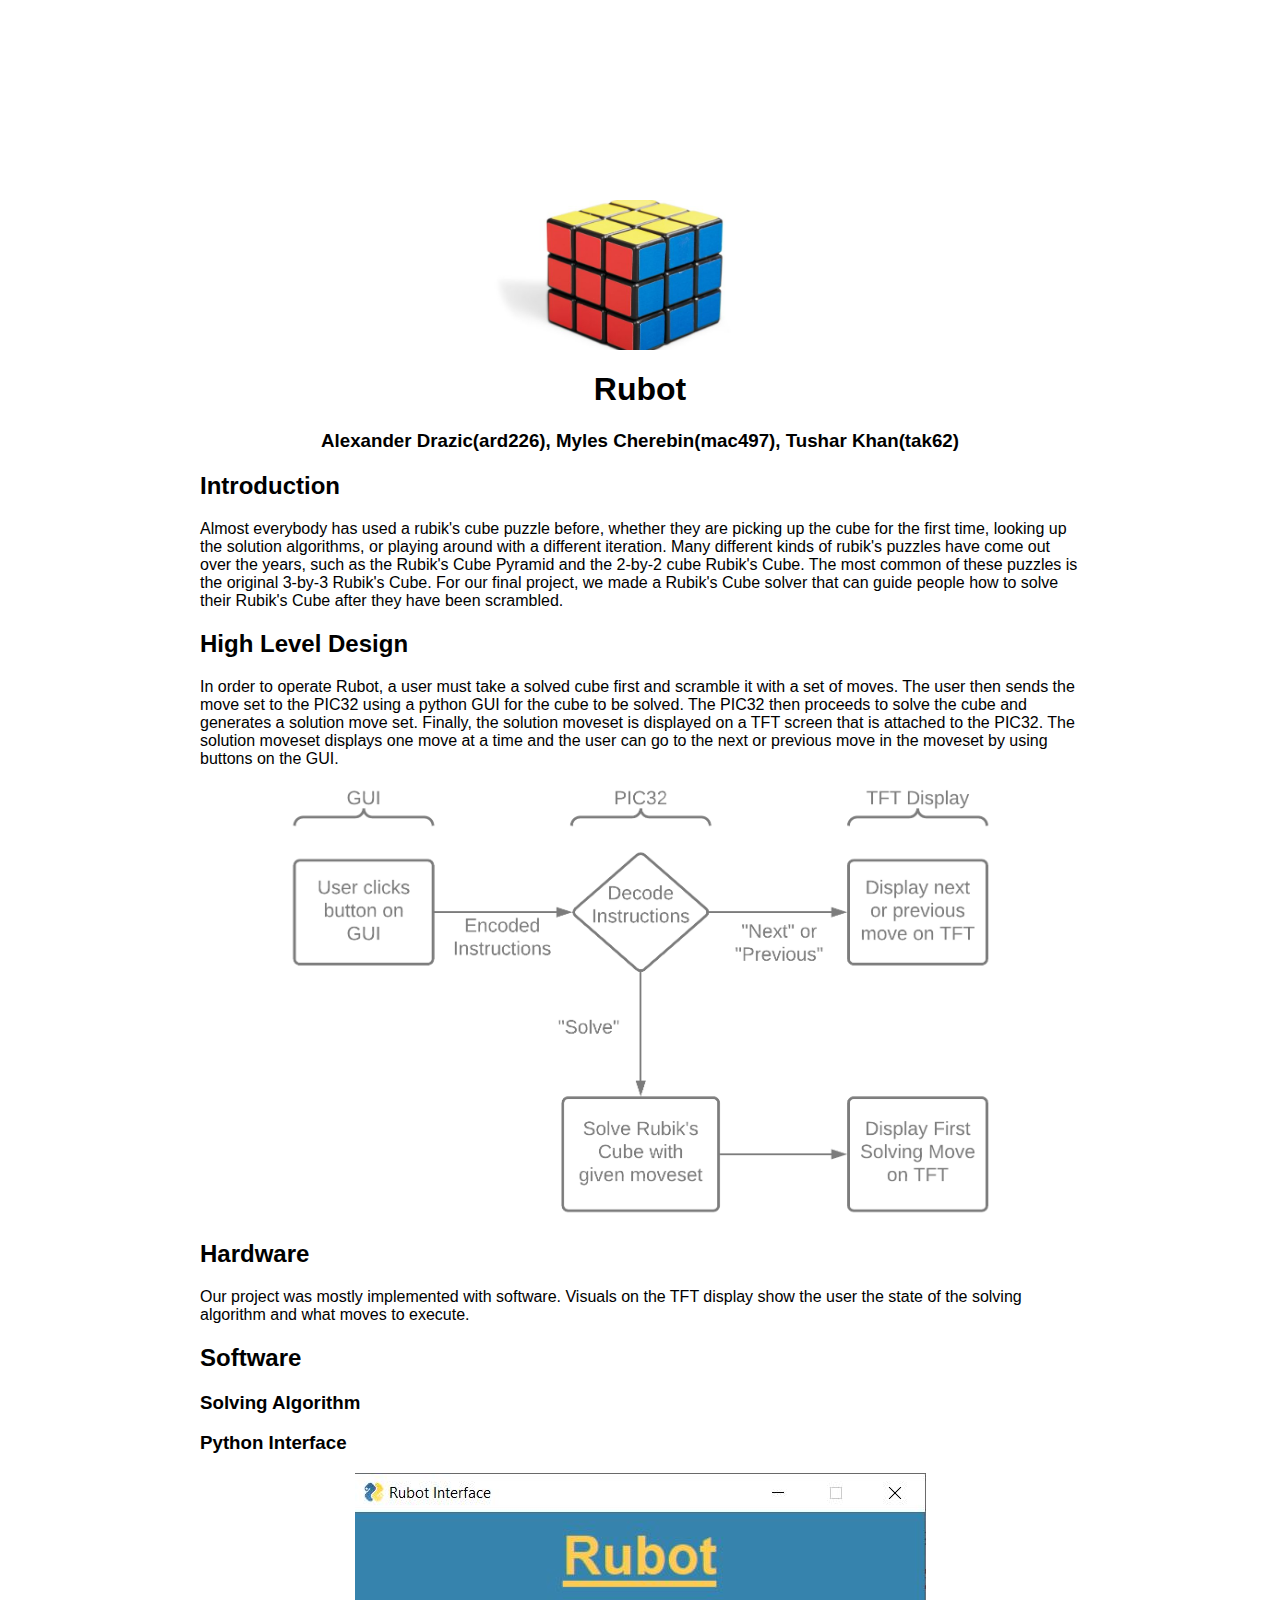
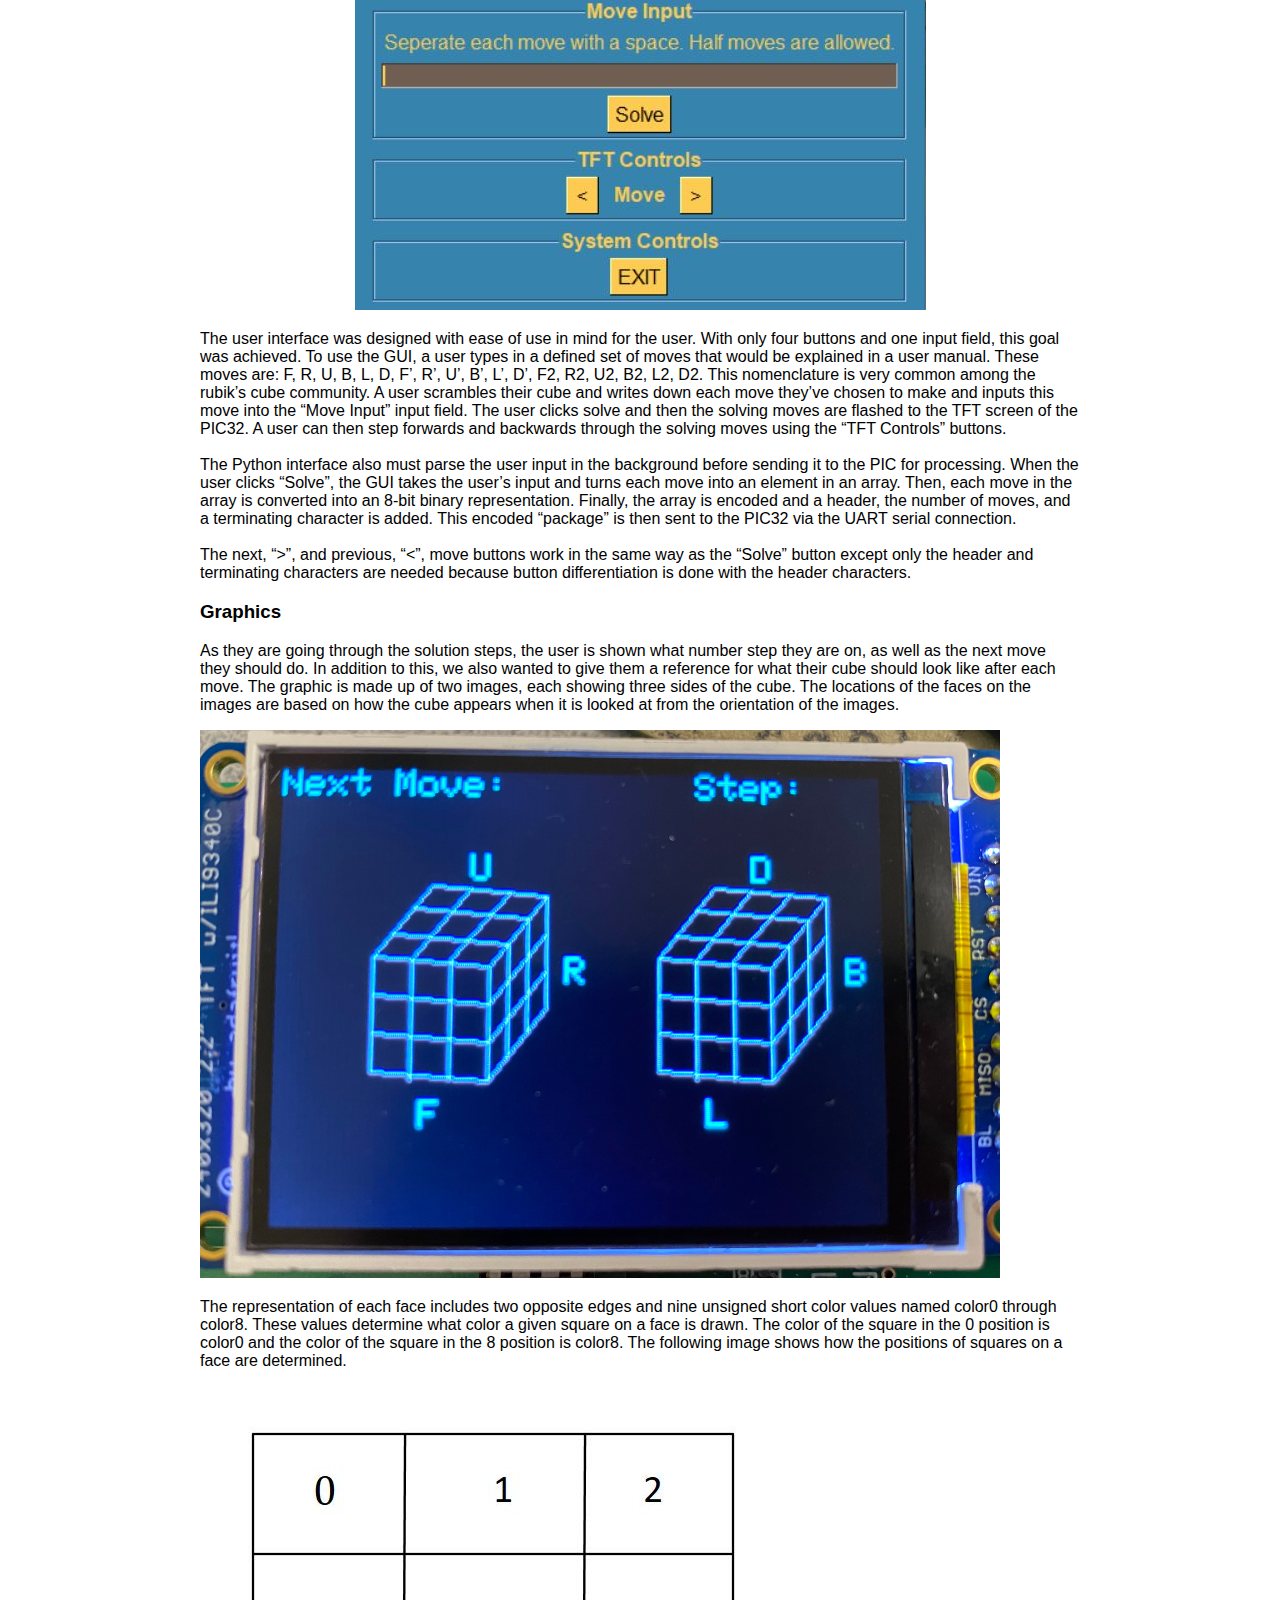
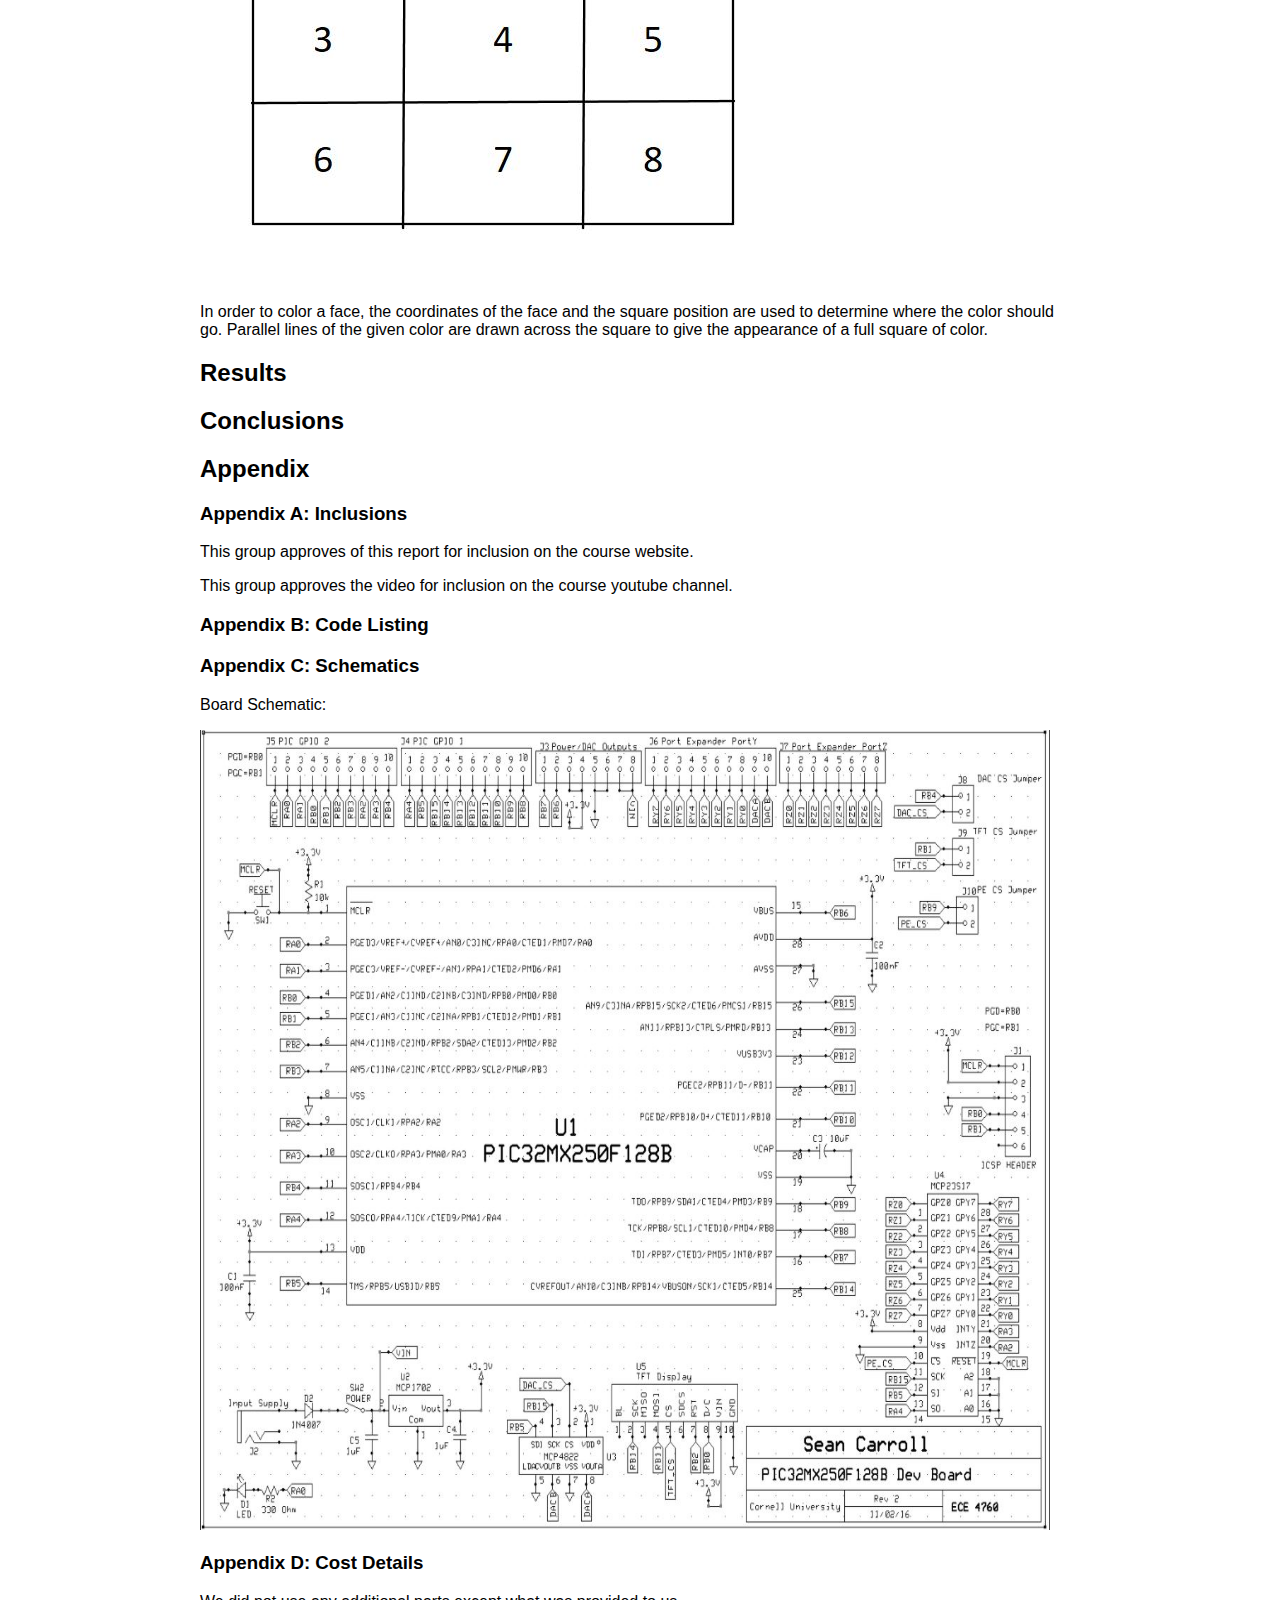
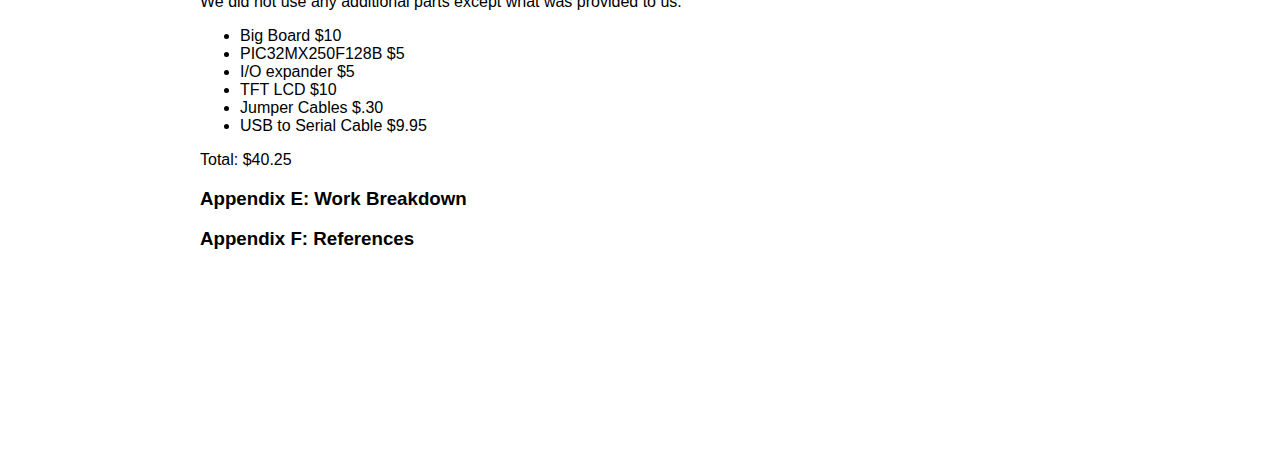
<file: ard226_mac497_tak62/index.html>
<!DOCTYPE html>
<html>
<head>
  <link rel="stylesheet" href="style.css">
  <title> Rubot </title>
</head>
<body>
      <img src="cube.jpg" alt="Headshot" width = "300" height = "150" class="cube">

<h1> Rubot </h1>
<h3 id="authors" > Alexander Drazic(ard226), Myles Cherebin(mac497), Tushar Khan(tak62) </h3>
<h2>Introduction</h2>
  <p> Almost everybody has used a rubik's cube puzzle before, whether they are picking
  up the cube for the first time, looking up the solution algorithms, or playing
  around with a different iteration. Many different kinds of rubik's puzzles have
  come out over the years, such as the Rubik's Cube Pyramid and the 2-by-2 cube
  Rubik's Cube. The most common of these puzzles is the original 3-by-3 Rubik's Cube.
  For our final project, we made a Rubik's Cube solver that can guide people how to solve their
  Rubik's Cube after they have been scrambled. </p>
<h2>High Level Design </h2>
  <p> In order to operate Rubot, a user must take a solved cube first and scramble it with a set of moves.
     The user then sends the move set to the PIC32 using a python GUI for the cube to be solved. The PIC32 
     then proceeds to solve the cube and generates a solution move set. Finally, the solution moveset is 
     displayed on a TFT screen that is attached to the PIC32. The solution moveset displays one move at a 
     time and the user can go to the next or previous move in the moveset by using buttons on the GUI.
  </p>
  <center><img src = "high_level_diagram.png" style=" width:80%; height:80%;"></center>
<h2> Hardware </h2>
  <p> Our project was mostly implemented with software. Visuals on the TFT display
    show the user the state of the solving algorithm and what moves to execute.
 </p>
<h2> Software </h2>
  <h3>Solving Algorithm</h3>
    <p> </p>
  <h3>Python Interface</h3>
    <center><img src="final_gui_pic.JPG"></center>
    <p> The user interface was designed with ease of use in mind for the user. With only four buttons 
      and one input field, this goal was achieved. To use the GUI, a user types in a defined set of moves 
      that would be explained in a user manual. These moves are: F, R, U, B, L, D, F’, R’, U’, B’, L’, D’, 
      F2, R2, U2, B2, L2, D2. This nomenclature is very common among the rubik’s cube community. A user 
      scrambles their cube and writes down each move they’ve chosen to make and inputs this move into the 
      “Move Input” input field. The user clicks solve and then the solving moves are flashed to the TFT 
      screen of the PIC32. A user can then step forwards and backwards through the solving moves using 
      the “TFT Controls” buttons.
      <br><br>
      The Python interface also must parse the user input in the background before sending it to the PIC
       for processing. When the user clicks “Solve”, the GUI takes the user’s input and turns each move into
        an element in an array. Then, each move in the array is converted into an 8-bit binary representation. 
        Finally, the array is encoded and a header, the number of moves, and a terminating character is added. 
        This encoded “package” is then sent to the PIC32 via the UART serial connection.
      <br><br>
      The next, “>”, and previous, “<”, move buttons work in the same way as the “Solve” button except only
       the header and terminating characters are needed because button differentiation is done with the header characters.

    </p>
  <h3>Graphics</h3>
    <p> As they are going through the solution steps, the user is shown what number
      step they are on, as well as the next move they should do. In addition to this,
      we also wanted to give them a reference for what their cube should look like after each move.
      The graphic is made up of two images, each showing three sides of the cube.
      The locations of the faces on the images are based on how the cube appears
      when it is looked at from the orientation of the images.
    </p>
    <img src="pre_color.jpg" width=800>

    <p> The representation of each face includes two opposite edges and nine unsigned
      short color values named color0 through color8. These values determine what
      color a given square on a face is drawn. The color of the square in the 0
      position is color0 and the color of the square in the 8 position is color8.
      The following image shows how the positions of squares on a face are determined.
    </p>
    <img src="face_representation.JPG">
    <p> In order to color a face, the coordinates of the face and the square position
      are used to determine where the color should go. Parallel lines of
       the given color are drawn across the square to give the appearance of a
       full square of color.
    </p>
<h2> Results </h2>
  <p> </p>
<h2> Conclusions</h2>
  <p> </p>
<h2>Appendix</h2>
<h3>Appendix A: Inclusions</h3>
<p> This group approves of this report for inclusion on the course website. </p>
<p> This group approves the video for inclusion on the course youtube channel.</p>
<h3>Appendix B: Code Listing</h3>
<h3>Appendix C: Schematics</h3>
  <p> Board Schematic:</p>
  <img src="board_schematic.JPG" width = "850" height = "800">
<h3>Appendix D: Cost Details</h3>
<p> We did not use any additional parts except what was provided to us. </p>
<div class="unorderlist">
<ul>
  <li> Big Board $10 </li>
  <li> PIC32MX250F128B $5 </li>
  <li> I/O expander $5 </li>
  <li> TFT LCD $10  </li>
  <li> Jumper Cables $.30 </li>
  <li> USB to Serial Cable $9.95  </li>
</ul>
</div>
<p>Total: $40.25 </p>
<h3>Appendix E: Work Breakdown</h3>
<h3>Appendix F: References</h3>

</body>
</html>
</file>
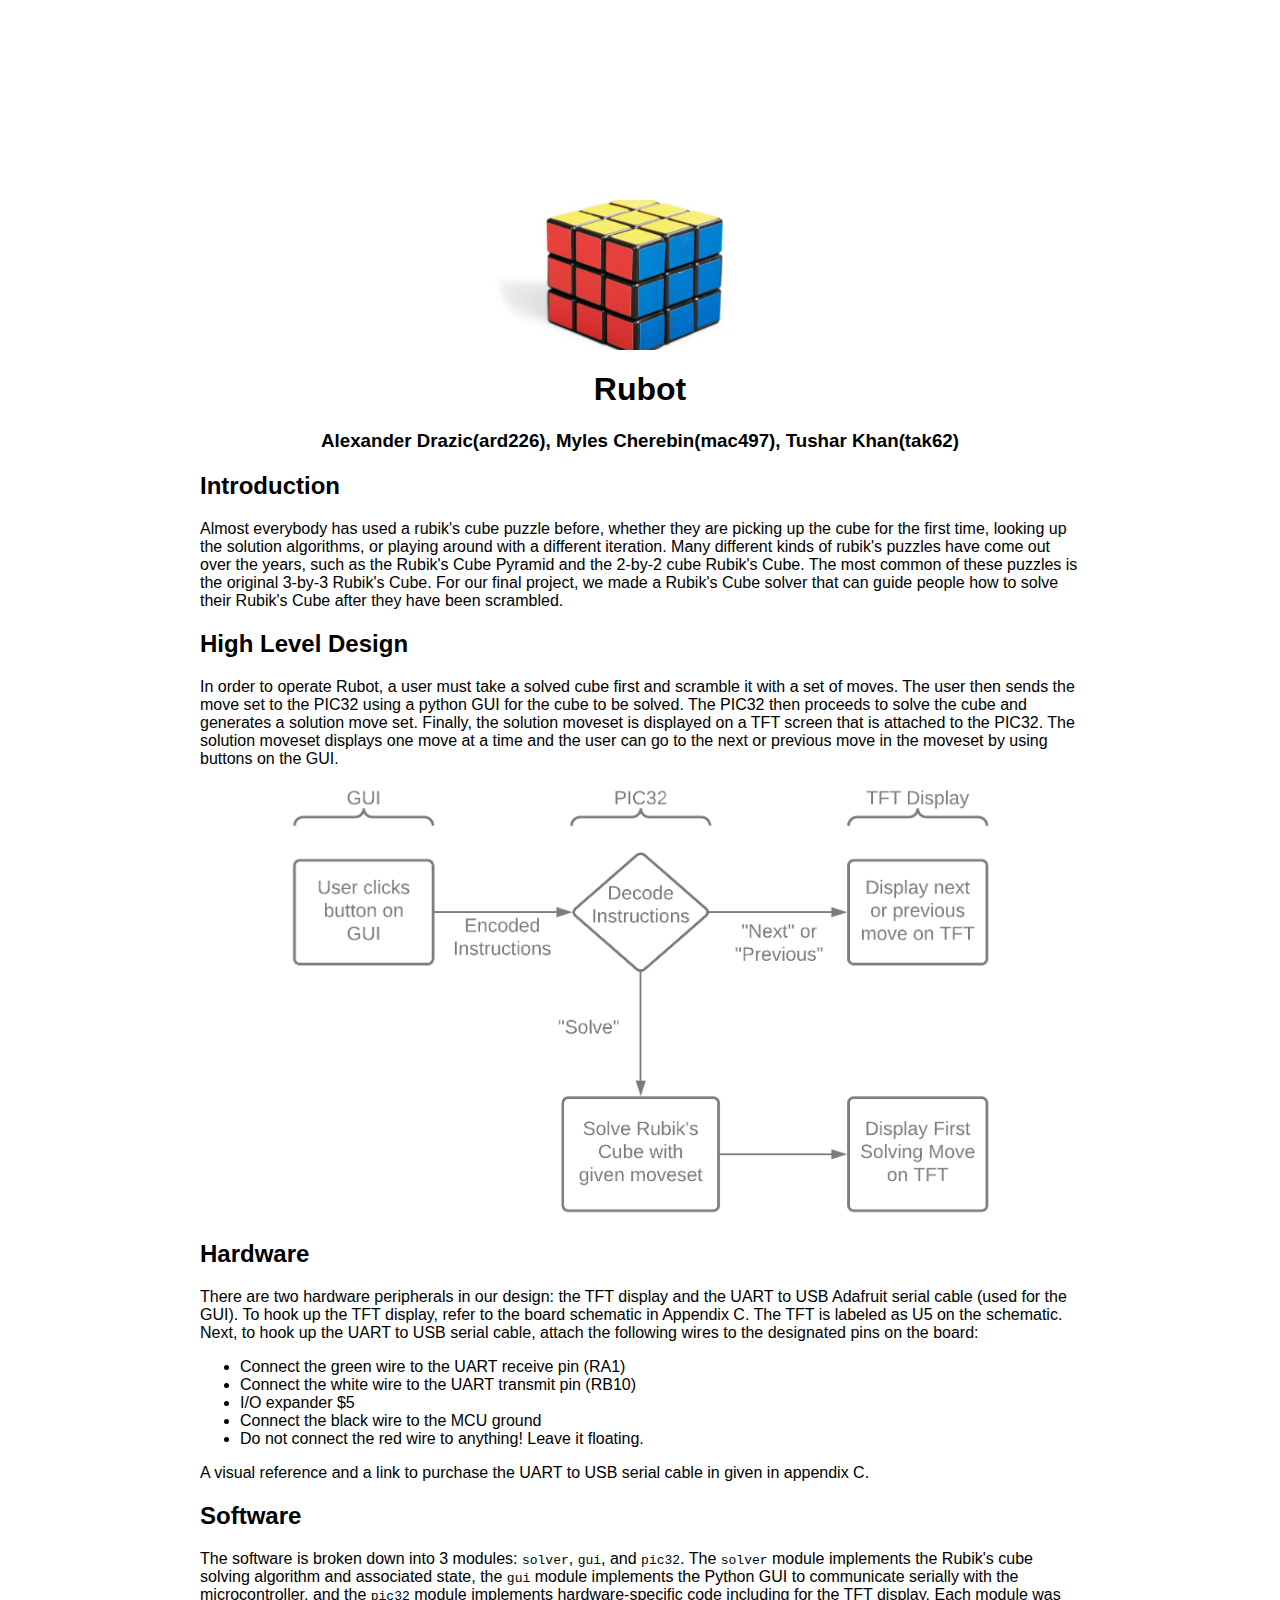
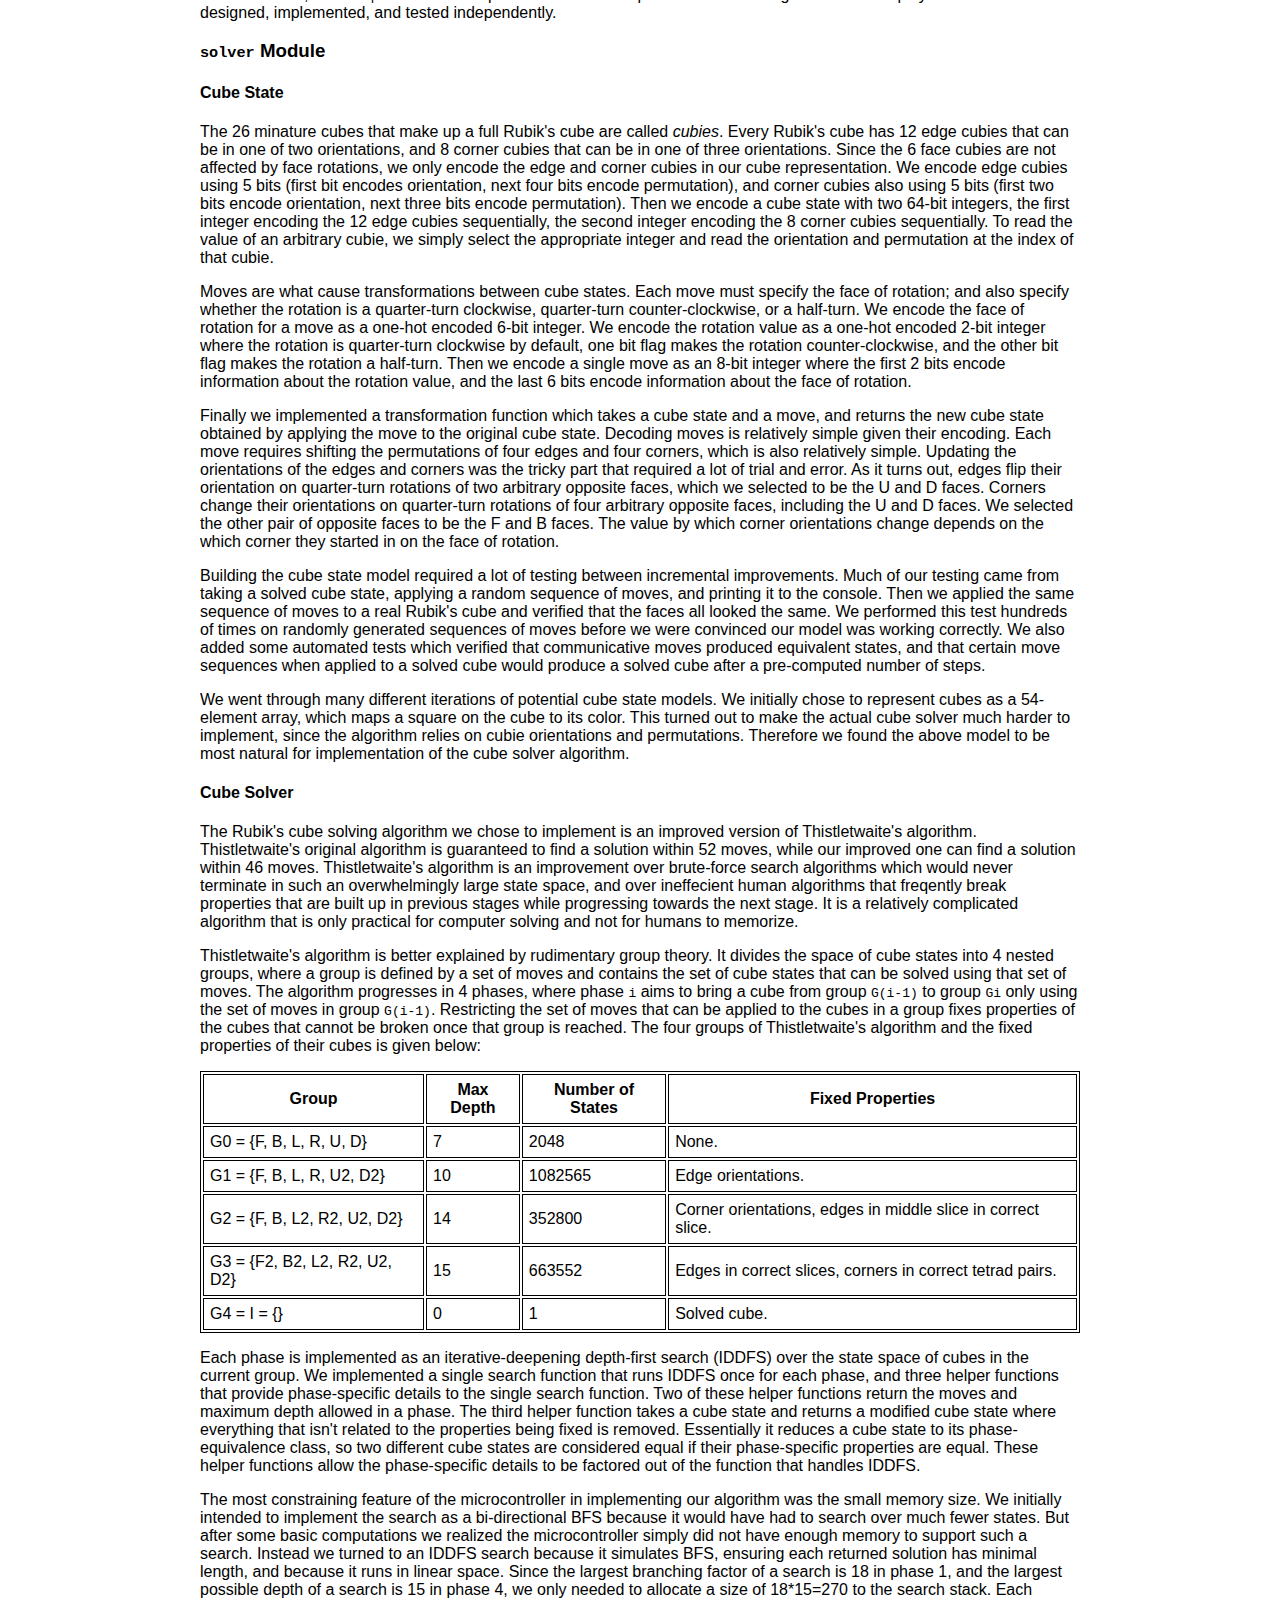
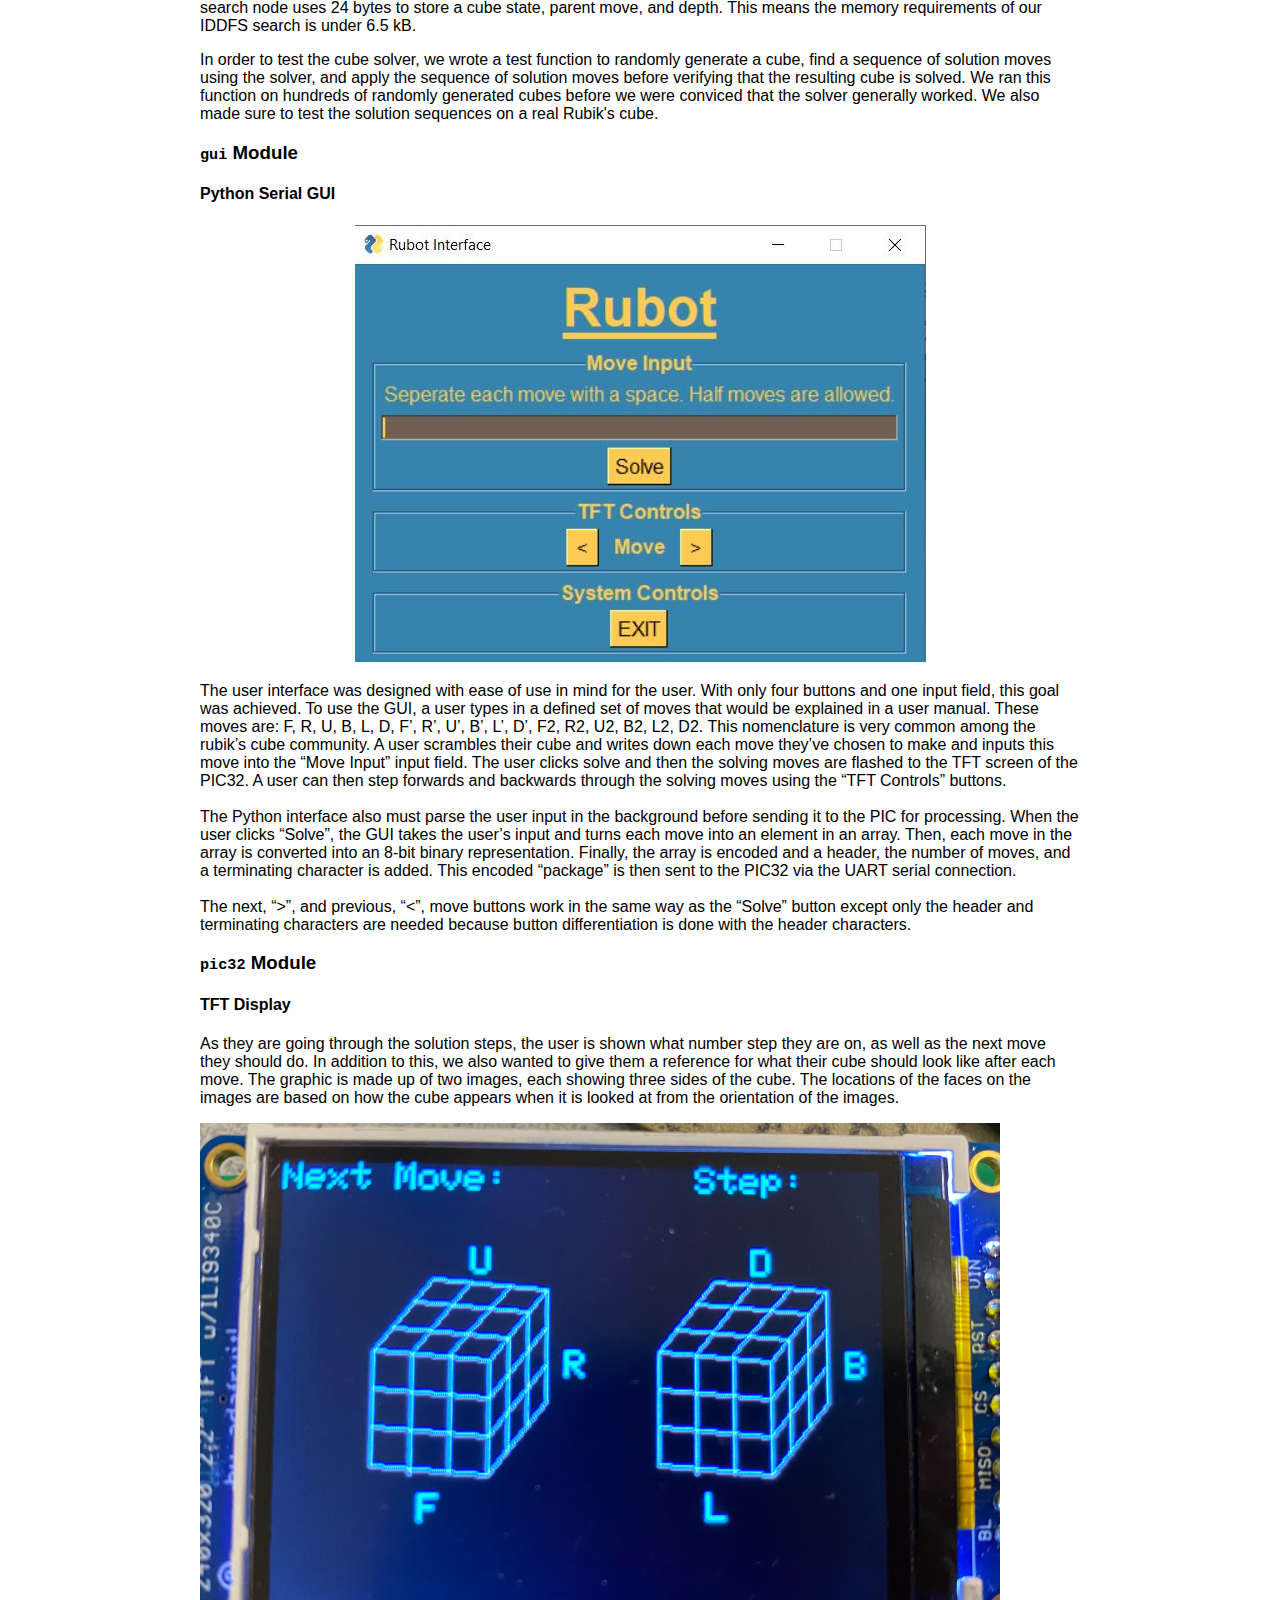
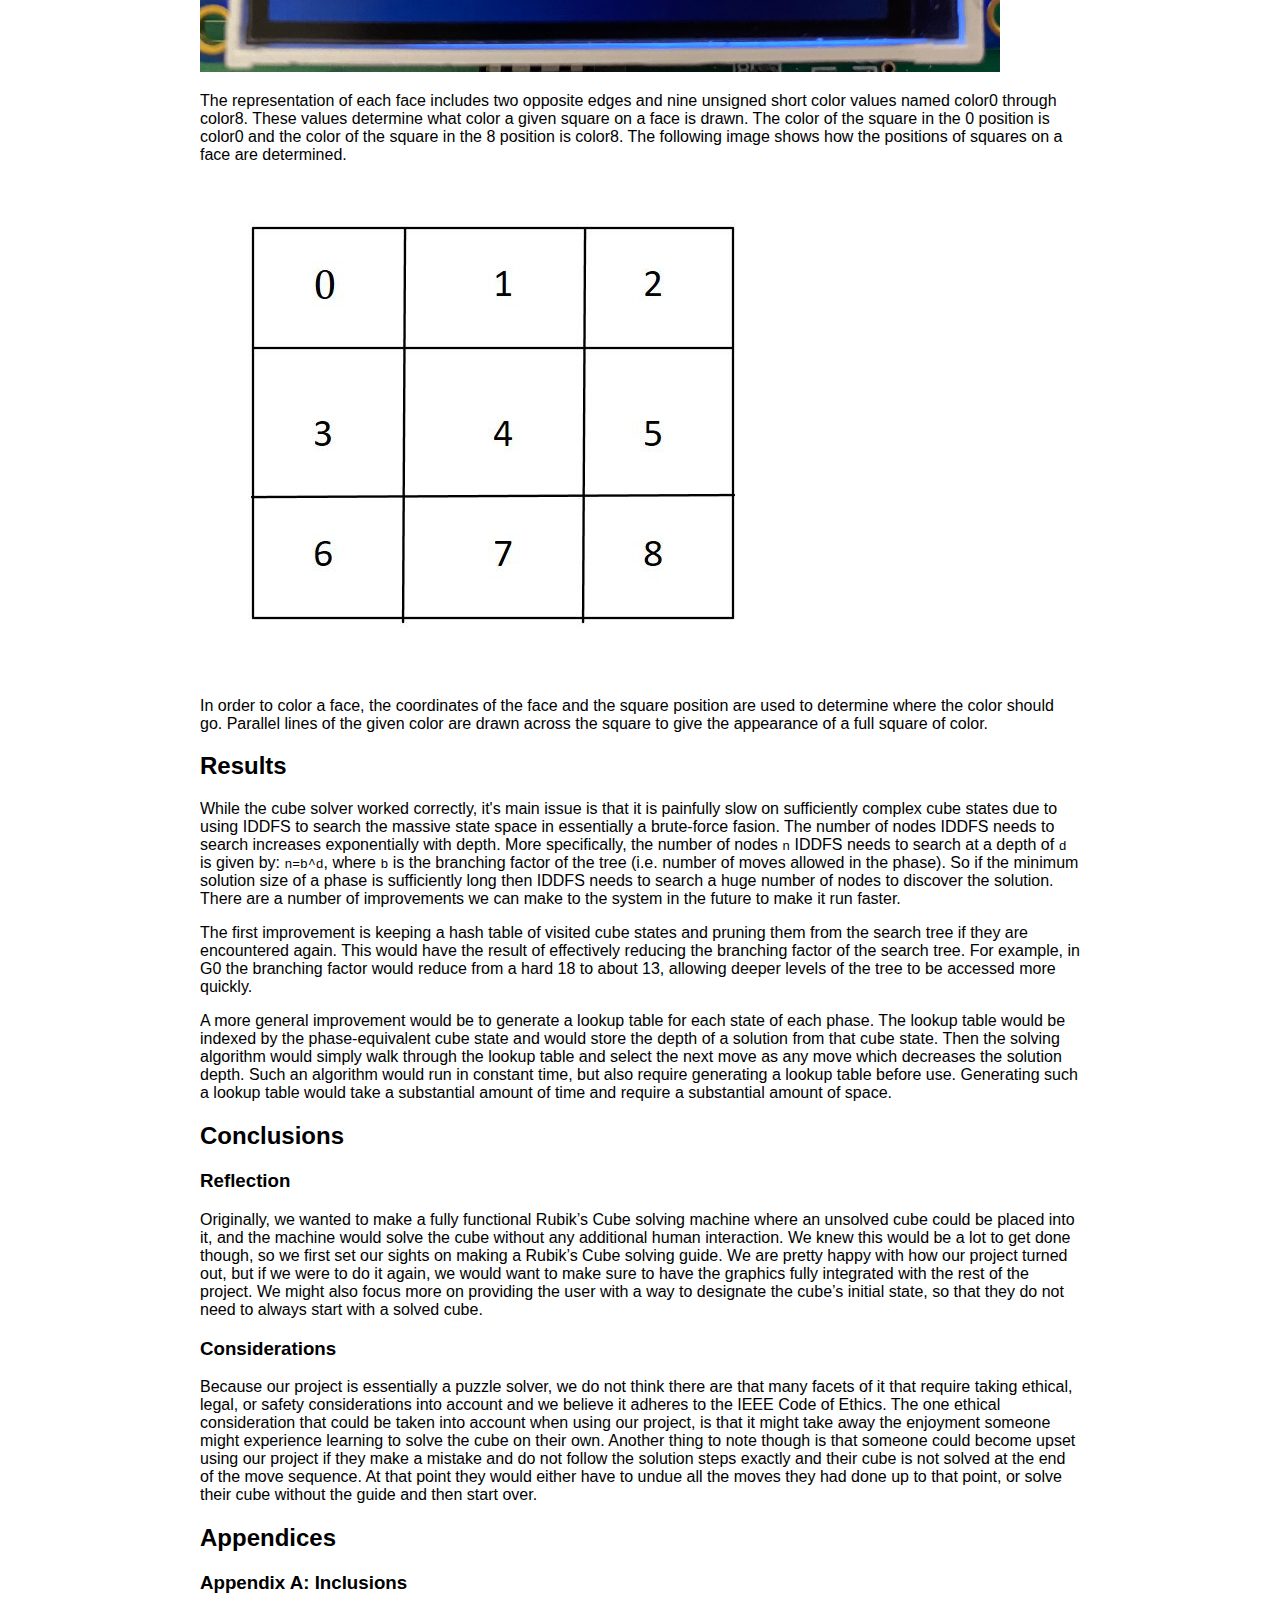
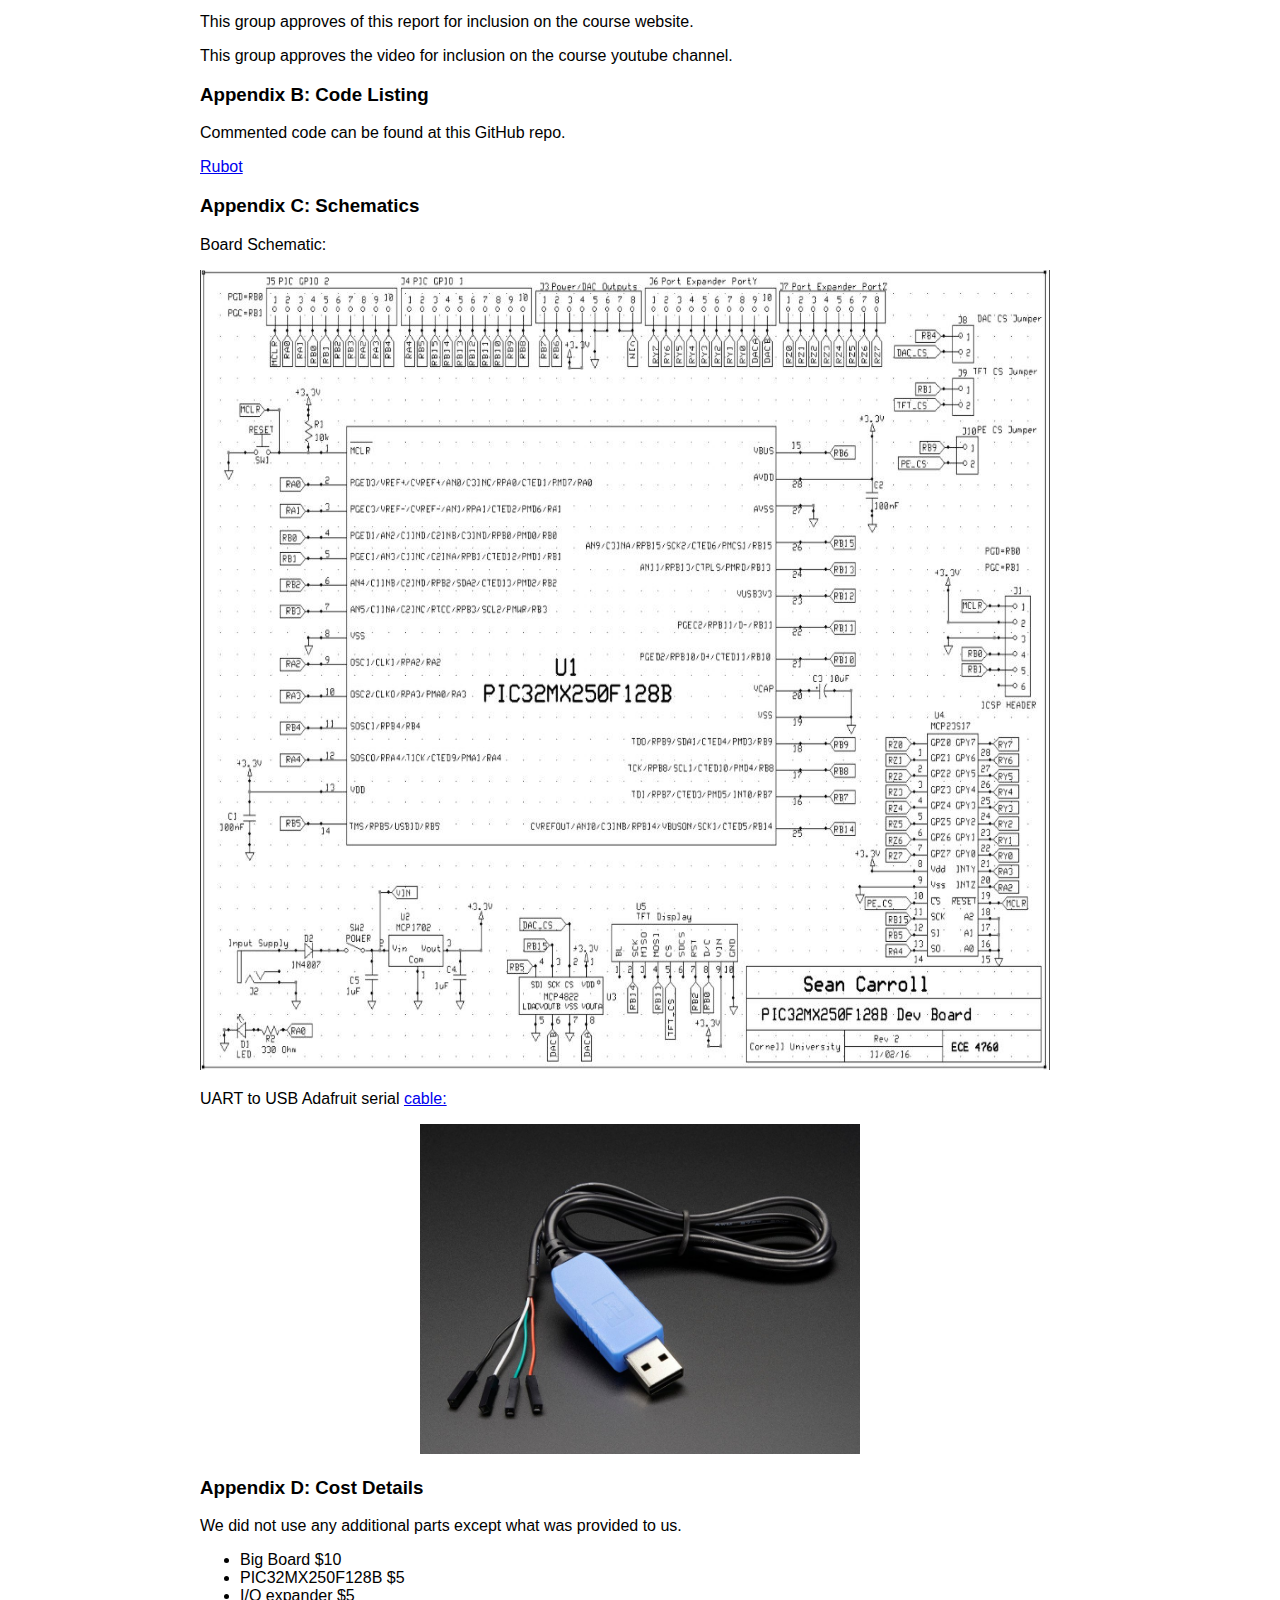
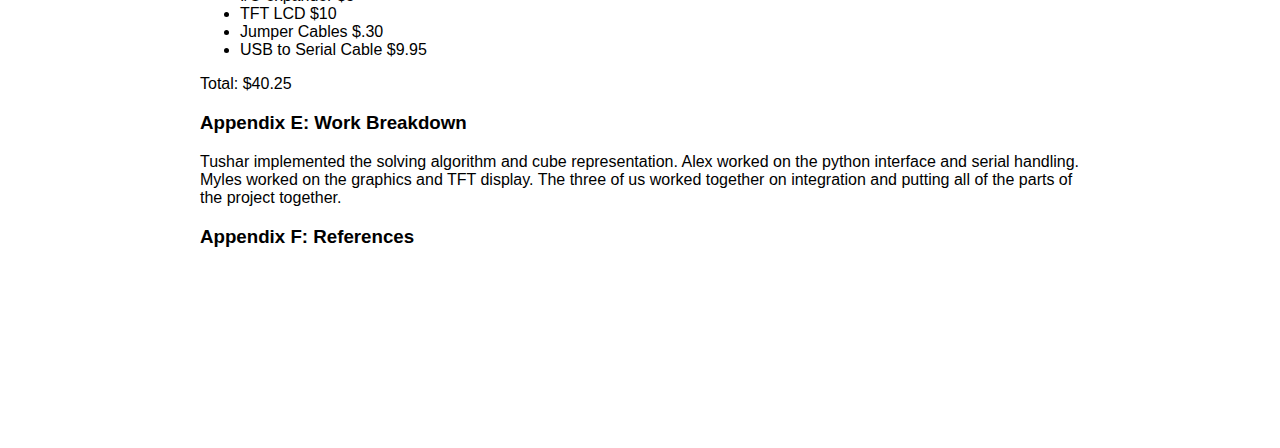
<file: writeup/index.html>
<!DOCTYPE html>
<html>
<head>
  <link rel="stylesheet" href="style.css">
  <title> Rubot </title>
</head>
<body>
      <img src="cube.jpg" alt="Headshot" width = "300" height = "150" class="cube">

<h1> Rubot </h1>
<h3 id="authors" > Alexander Drazic(ard226), Myles Cherebin(mac497), Tushar Khan(tak62) </h3>
<h2>Introduction</h2>
  <p> Almost everybody has used a rubik's cube puzzle before, whether they are picking
  up the cube for the first time, looking up the solution algorithms, or playing
  around with a different iteration. Many different kinds of rubik's puzzles have
  come out over the years, such as the Rubik's Cube Pyramid and the 2-by-2 cube
  Rubik's Cube. The most common of these puzzles is the original 3-by-3 Rubik's Cube.
  For our final project, we made a Rubik's Cube solver that can guide people how to solve their
  Rubik's Cube after they have been scrambled. </p>
<h2>High Level Design </h2>
  <p> In order to operate Rubot, a user must take a solved cube first and scramble it with a set of moves.
     The user then sends the move set to the PIC32 using a python GUI for the cube to be solved. The PIC32 
     then proceeds to solve the cube and generates a solution move set. Finally, the solution moveset is 
     displayed on a TFT screen that is attached to the PIC32. The solution moveset displays one move at a 
     time and the user can go to the next or previous move in the moveset by using buttons on the GUI.
  </p>
  <center><img src = "high_level_diagram.png" style=" width:80%; height:80%;"></center>
<h2> Hardware </h2>
<p> There are two hardware peripherals in our design: the TFT display and the UART to USB
  Adafruit serial cable (used for the GUI). To hook up the TFT display, refer to the board 
  schematic in Appendix C. The TFT is labeled as U5 on the schematic. Next, to hook up the UART to
   USB serial cable, attach the following wires to the designated pins on the board:

 <div class="unorderlist">
   <ul>
     <li> Connect the green wire to the UART receive pin (RA1) </li>
     <li> Connect the white wire to the UART transmit pin (RB10) </li>
     <li> I/O expander $5 </li>
     <li> Connect the black wire to the MCU ground </li>
     <li> Do not connect the red wire to anything! Leave it floating. </li>
   </ul>
   </div>
 A visual reference and a link to purchase the UART to USB serial cable in given in appendix C.
</p>
<h2> Software </h2>
  <p> The software is broken down into 3 modules: <code>solver</code>, <code>gui</code>, and <code>pic32</code>. The <code>solver</code> module implements the Rubik's cube solving algorithm and associated state, the <code>gui</code> module implements the Python GUI to communicate serially with the microcontroller, and the <code>pic32</code> module implements hardware-specific code including for the TFT display. Each module was designed, implemented, and tested independently. </p>
  <h3><code>solver</code> Module</h3>
    <h4>Cube State</h4>
      <p>
        The 26 minature cubes that make up a full Rubik's cube are called <i>cubies</i>. Every Rubik's cube has 12 edge cubies that can be in one of two orientations, and 8 corner cubies that can be in one of three orientations. Since the 6 face cubies are not affected by face rotations, we only encode the edge and corner cubies in our cube representation. We encode edge cubies using 5 bits (first bit encodes orientation, next four bits encode permutation), and corner cubies also using 5 bits (first two bits encode orientation, next three bits encode permutation). Then we encode a cube state with two 64-bit integers, the first integer encoding the 12 edge cubies sequentially, the second integer encoding the 8 corner cubies sequentially. To read the value of an arbitrary cubie, we simply select the appropriate integer and read the orientation and permutation at the index of that cubie.
      </p><p>
        Moves are what cause transformations between cube states. Each move must specify the face of rotation; and also specify whether the rotation is a quarter-turn clockwise, quarter-turn counter-clockwise, or a half-turn. We encode the face of rotation for a move as a one-hot encoded 6-bit integer. We encode the rotation value as a one-hot encoded 2-bit integer where the rotation is quarter-turn clockwise by default, one bit flag makes the rotation counter-clockwise, and the other bit flag makes the rotation a half-turn. Then we encode a single move as an 8-bit integer where the first 2 bits encode information about the rotation value, and the last 6 bits encode information about the face of rotation.
      </p><p>
        Finally we implemented a transformation function which takes a cube state and a move, and returns the new cube state obtained by applying the move to the original cube state. Decoding moves is relatively simple given their encoding. Each move requires shifting the permutations of four edges and four corners, which is also relatively simple. Updating the orientations of the edges and corners was the tricky part that required a lot of trial and error. As it turns out, edges flip their orientation on quarter-turn rotations of two arbitrary opposite faces, which we selected to be the U and D faces. Corners change their orientations on quarter-turn rotations of four arbitrary opposite faces, including the U and D faces. We selected the other pair of opposite faces to be the F and B faces. The value by which corner orientations change depends on the which corner they started in on the face of rotation.
      </p><p>
        Building the cube state model required a lot of testing between incremental improvements. Much of our testing came from taking a solved cube state, applying a random sequence of moves, and printing it to the console. Then we applied the same sequence of moves to a real Rubik's cube and verified that the faces all looked the same. We performed this test hundreds of times on randomly generated sequences of moves before we were convinced our model was working correctly. We also added some automated tests which verified that communicative moves produced equivalent states, and that certain move sequences when applied to a solved cube would produce a solved cube after a pre-computed number of steps.
      </p><p>
        We went through many different iterations of potential cube state models. We initially chose to represent cubes as a 54-element array, which maps a square on the cube to its color. This turned out to make the actual cube solver much harder to implement, since the algorithm relies on cubie orientations and permutations. Therefore we found the above model to be most natural for implementation of the cube solver algorithm.
      </p>
    <h4>Cube Solver</h4>
      <p>
        The Rubik's cube solving algorithm we chose to implement is an improved version of Thistletwaite's algorithm. Thistletwaite's original algorithm is guaranteed to find a solution within 52 moves, while our improved one can find a solution within 46 moves. Thistletwaite's algorithm is an improvement over brute-force search algorithms which would never terminate in such an overwhelmingly large state space, and over ineffecient human algorithms that freqently break properties that are built up in previous stages while progressing towards the next stage. It is a relatively complicated algorithm that is only practical for computer solving and not for humans to memorize.
      </p><p>
        Thistletwaite's algorithm is better explained by rudimentary group theory. It divides the space of cube states into 4 nested groups, where a group is defined by a set of moves and contains the set of cube states that can be solved using that set of moves. The algorithm progresses in 4 phases, where phase <code>i</code> aims to bring a cube from group <code>G(i-1)</code> to group <code>Gi</code> only using the set of moves in group <code>G(i-1)</code>. Restricting the set of moves that can be applied to the cubes in a group fixes properties of the cubes that cannot be broken once that group is reached. The four groups of Thistletwaite's algorithm and the fixed properties of their cubes is given below:
        <table style="width:100%">
          <tr>
            <th>Group</th>
            <th>Max Depth</th>
            <th>Number of States</th>
            <th>Fixed Properties</th>
          </tr>
          <tr>
            <td>G0 = {F, B, L, R, U, D}</td>
            <td>7</td>
            <td>2048</td>
            <td>None.</td>
          </tr>
          <tr>
            <td>G1 = {F, B, L, R, U2, D2}</td>
            <td>10</td>
            <td>1082565</td>
            <td>Edge orientations.</td>
          </tr>
          <tr>
            <td>G2 = {F, B, L2, R2, U2, D2}</td>
            <td>14</td>
            <td>352800</td>
            <td>Corner orientations, edges in middle slice in correct slice.</td>
          </tr>
          <tr>
            <td>G3 = {F2, B2, L2, R2, U2, D2}</td>
            <td>15</td>
            <td>663552</td>
            <td>Edges in correct slices, corners in correct tetrad pairs.</td>
          </tr>
          <tr>
            <td>G4 = I = {}</td>
            <td>0</td>
            <td>1</td>
            <td>Solved cube.</td>
          </tr>
        </table>
      </p><p>
        Each phase is implemented as an iterative-deepening depth-first search (IDDFS) over the state space of cubes in the current group. We implemented a single search function that runs IDDFS once for each phase, and three helper functions that provide phase-specific details to the single search function. Two of these helper functions return the moves and maximum depth allowed in a phase. The third helper function takes a cube state and returns a modified cube state where everything that isn't related to the properties being fixed is removed. Essentially it reduces a cube state to its phase-equivalence class, so two different cube states are considered equal if their phase-specific properties are equal. These helper functions allow the phase-specific details to be factored out of the function that handles IDDFS.
      </p><p>
        The most constraining feature of the microcontroller in implementing our algorithm was the small memory size. We initially intended to implement the search as a bi-directional BFS because it would have had to search over much fewer states. But after some basic computations we realized the microcontroller simply did not have enough memory to support such a search. Instead we turned to an IDDFS search because it simulates BFS, ensuring each returned solution has minimal length, and because it runs in linear space. Since the largest branching factor of a search is 18 in phase 1, and the largest possible depth of a search is 15 in phase 4, we only needed to allocate a size of 18*15=270 to the search stack. Each search node uses 24 bytes to store a cube state, parent move, and depth. This means the memory requirements of our IDDFS search is under 6.5 kB.
      </p><p>
        In order to test the cube solver, we wrote a test function to randomly generate a cube, find a sequence of solution moves using the solver, and apply the sequence of solution moves before verifying that the resulting cube is solved. We ran this function on hundreds of randomly generated cubes before we were conviced that the solver generally worked. We also made sure to test the solution sequences on a real Rubik's cube.
      </p>

  <h3><code>gui</code> Module</h3>
  <h4>Python Serial GUI</h4>
    <center><img src="final_gui_pic.JPG"></center>
    <p> The user interface was designed with ease of use in mind for the user. With only four buttons 
      and one input field, this goal was achieved. To use the GUI, a user types in a defined set of moves 
      that would be explained in a user manual. These moves are: F, R, U, B, L, D, F’, R’, U’, B’, L’, D’, 
      F2, R2, U2, B2, L2, D2. This nomenclature is very common among the rubik’s cube community. A user 
      scrambles their cube and writes down each move they’ve chosen to make and inputs this move into the 
      “Move Input” input field. The user clicks solve and then the solving moves are flashed to the TFT 
      screen of the PIC32. A user can then step forwards and backwards through the solving moves using 
      the “TFT Controls” buttons.
      <br><br>
      The Python interface also must parse the user input in the background before sending it to the PIC
       for processing. When the user clicks “Solve”, the GUI takes the user’s input and turns each move into
        an element in an array. Then, each move in the array is converted into an 8-bit binary representation. 
        Finally, the array is encoded and a header, the number of moves, and a terminating character is added. 
        This encoded “package” is then sent to the PIC32 via the UART serial connection.
      <br><br>
      The next, “>”, and previous, “<”, move buttons work in the same way as the “Solve” button except only
       the header and terminating characters are needed because button differentiation is done with the header characters.

    </p>
    <h3><code>pic32</code> Module</h3>
    <h4>TFT Display</h4>
    <p> As they are going through the solution steps, the user is shown what number
      step they are on, as well as the next move they should do. In addition to this,
      we also wanted to give them a reference for what their cube should look like after each move.
      The graphic is made up of two images, each showing three sides of the cube.
      The locations of the faces on the images are based on how the cube appears
      when it is looked at from the orientation of the images.
    </p>
    <img src="pre_color.jpg" width=800>

    <p> The representation of each face includes two opposite edges and nine unsigned
      short color values named color0 through color8. These values determine what
      color a given square on a face is drawn. The color of the square in the 0
      position is color0 and the color of the square in the 8 position is color8.
      The following image shows how the positions of squares on a face are determined.
    </p>
    <img src="face_representation.JPG">
    <p> In order to color a face, the coordinates of the face and the square position
      are used to determine where the color should go. Parallel lines of
       the given color are drawn across the square to give the appearance of a
       full square of color.
    </p>
<h2> Results </h2>
  <p>
    While the cube solver worked correctly, it's main issue is that it is painfully slow on sufficiently complex cube states due to using IDDFS to search the massive state space in essentially a brute-force fasion. The number of nodes IDDFS needs to search increases exponentially with depth. More specifically, the number of nodes <code>n</code> IDDFS needs to search at a depth of <code>d</code> is given by: <code>n=b^d</code>, where <code>b</code> is the branching factor of the tree (i.e. number of moves allowed in the phase). So if the minimum solution size of a phase is sufficiently long then IDDFS needs to search a huge number of nodes to discover the solution. There are a number of improvements we can make to the system in the future to make it run faster.
  </p><p>
    The first improvement is keeping a hash table of visited cube states and pruning them from the search tree if they are encountered again. This would have the result of effectively reducing the branching factor of the search tree. For example, in G0 the branching factor would reduce from a hard 18 to about 13, allowing deeper levels of the tree to be accessed more quickly. 
  </p><p>
    A more general improvement would be to generate a lookup table for each state of each phase. The lookup table would be indexed by the phase-equivalent cube state and would store the depth of a solution from that cube state. Then the solving algorithm would simply walk through the lookup table and select the next move as any move which decreases the solution depth. Such an algorithm would run in constant time, but also require generating a lookup table before use. Generating such a lookup table would take a substantial amount of time and require a substantial amount of space.
  </p>
<h2> Conclusions</h2>
  <h3>Reflection</h3>
  <p>
    Originally, we wanted to make a fully functional Rubik’s Cube solving machine
    where an unsolved cube could be placed into it, and the machine would solve
    the cube without any additional human interaction. We knew this would be a
    lot to get done though, so we first set our sights on making a Rubik’s Cube
    solving guide. We are pretty happy with how our project turned out, but if
    we were to do it again, we would want to make sure to have the graphics
    fully integrated with the rest of the project. We might also focus more on
    providing the user with a way to designate the cube’s initial state, so that
    they do not need to always start with a solved cube.
  </p>
  <h3>Considerations</h3>
    <p> Because our project is essentially a puzzle solver, we do not think there
      are that many facets of it that require taking ethical, legal, or safety
      considerations into account and we believe it adheres to the IEEE Code of
      Ethics. The one ethical consideration that could be taken into account
      when using our project, is that it might take away the enjoyment someone
      might experience learning to solve the cube on their own.  Another thing
      to note though is that someone could become upset using our project if
      they make a mistake and do not follow the solution steps exactly and their
      cube is not solved at the end of the move sequence. At that point they
      would either have to undue all the moves they had done up to that point,
      or solve their cube without the guide and then start over.
    </p>
<h2>Appendices</h2>
<h3>Appendix A: Inclusions</h3>
<p> This group approves of this report for inclusion on the course website. </p>
<p> This group approves the video for inclusion on the course youtube channel.</p>
<h3>Appendix B: Code Listing</h3>
  <p>Commented code can be found at this GitHub repo. </p>

  <a href="https://github.com/tk744/rubot">Rubot</a>
<h3>Appendix C: Schematics</h3>
  <p> Board Schematic:</p>
  <img src="board_schematic.JPG" width = "850" height = "800">
  <p>UART to USB Adafruit serial <a href="https://www.adafruit.com/product/954">cable:</a> </p>
  <center><img src="uart _to_usb_cable.jpg" style=" width:50%; height:50%;"></center>
<h3>Appendix D: Cost Details</h3>
<p> We did not use any additional parts except what was provided to us. </p>
<div class="unorderlist">
<ul>
  <li> Big Board $10 </li>
  <li> PIC32MX250F128B $5 </li>
  <li> I/O expander $5 </li>
  <li> TFT LCD $10  </li>
  <li> Jumper Cables $.30 </li>
  <li> USB to Serial Cable $9.95  </li>
</ul>
</div>
<p>Total: $40.25 </p>
<h3>Appendix E: Work Breakdown</h3>
<p>
  Tushar implemented the solving algorithm and cube representation. Alex worked
  on the python interface and serial handling. Myles worked on the graphics and
  TFT display. The three of us worked together on integration and putting all of
  the parts of the project together.
</p>
<h3>Appendix F: References</h3>

</body>
</html>
</file>
<file: ard226_mac497_tak62/style.css>
body {
  font-family: sans-serif;
  margin: 200px;
}



h1{
  text-align: center;
}

.cube{
  display: block;
  margin-left: auto;
  margin-right: auto;
}
.inline-block{
  display: inline-block;
}
#authors{
  text-align: center;
}
</file>
<file: writeup/style.css>
body {
  font-family: sans-serif;
  margin: 200px;
}



h1{
  text-align: center;
}

th, td {
  padding: 6px;
}

table, th, td {
  border: 1px solid black;
}

.cube{
  display: block;
  margin-left: auto;
  margin-right: auto;
}
.inline-block{
  display: inline-block;
}
#authors{
  text-align: center;
}
</file>
